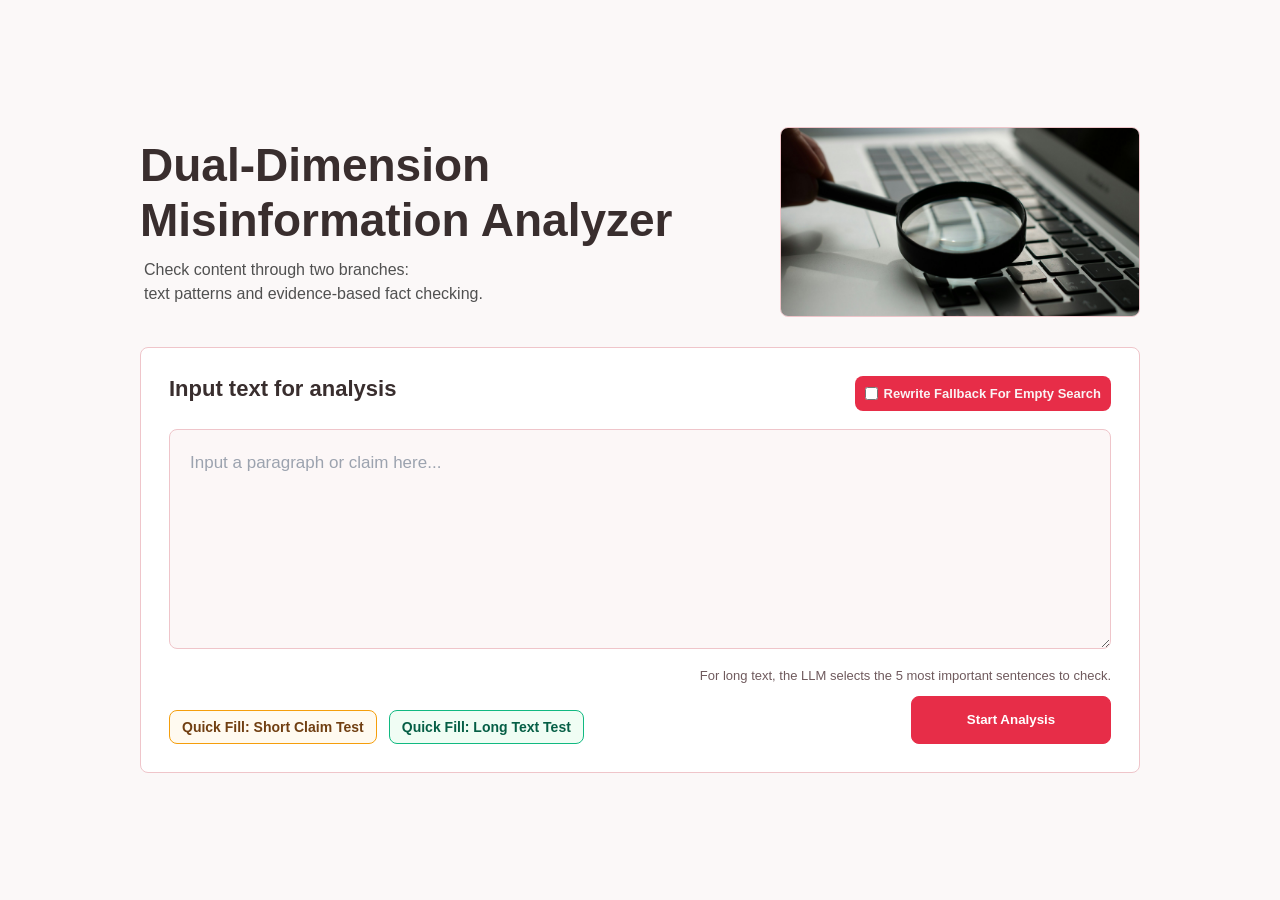
<file: frontend/index.html>
<!DOCTYPE html>
<html lang="en">
<head>
    <meta charset="UTF-8">
    <meta name="viewport" content="width=device-width, initial-scale=1.0">
    <title>Dual-Dimension Misinformation Analyzer</title>
    <link rel="stylesheet" href="style.css?v=20260430_7">
</head>
<body>
    <main>
        <section class="input_page">
        
            <section class="intro_section">
                <div class="intro_text">
                    <h1>Dual-Dimension Misinformation Analyzer</h1>
                    <p>Check content through two branches:<br> text patterns and evidence-based fact checking.</p>
                </div>

                <img src="assets/agence-olloweb-d9ILr-dbEdg-unsplash.jpg" alt="">
            </section>

            <section class="input_card">

                <div class="top_row">
                    <h2>Input text for analysis</h2>

                    <label class="rewrite_switch">
                        <input id="rewrite_checkbox" type="checkbox" />
                        Rewrite Fallback For Empty Search
                    </label>
                </div>

                <textarea id="text_input" placeholder="Input a paragraph or claim here..." aria-label="Input text for analysis"></textarea>

                <div class="action_row">
                    <div class="test_buttons">
                        <button id="short_test_button" class="test_button" type="button">Quick Fill: Short Claim Test</button>
                        <button id="long_test_button" class="test_button" type="button">Quick Fill: Long Text Test</button>
                    </div>

                    <div class="start_area">
                        <p class="long_text_note">
                            For long text, the LLM selects the 5 most important sentences to check.
                        </p>

                        <button id="start_button" class="primary_button" type="button">
                            Start Analysis
                        </button>
                    </div>
                </div>

            </section>
        </section>

        <section class="loading_page" hidden>
            <h1>Building Dual-Dimension Verdict...</h1>

            <div id="loading_module_atomizer" class="loading_module">
                <div>
                    <h2>Atomizer</h2>
                    <p>Extract Factual Claims...</p>
                </div>
            </div>

            <div class="line vertical center_line"></div>
            <div class="line horizontal"></div>

            <div class="loading_text_pattern">
                <div class="line vertical"></div>

                <div id="loading_module_bert" class="loading_module">
                    <div>
                        <h2>BERT Classification</h2>
                        <p>Predict Text-Pattern Risk...</p>
                    </div>
                    <div id="loading_circle_bert" class="claim_circle">0</div>
                </div>

                <div class="line vertical middle_line"></div>

                <div id="loading_module_token_occlusion" class="loading_module">
                    <div>
                        <h2>Token Occlusion</h2>
                        <p>Measure Words Impact...</p>
                    </div>
                    <div id="loading_circle_token_occlusion" class="claim_circle">0</div>
                </div>

                <div class="line vertical"></div>
            </div>

            <div class="loading_fact_checking">
                <div class="line vertical"></div>

                <div id="loading_module_tavily_nli" class="loading_module">
                    <div>
                        <h2>Tavily + NLI</h2>
                        <p>Search & Filter Sources...</p>
                    </div>
                    <div id="loading_circle_tavily_nli" class="claim_circle">0</div>
                </div>

                <div class="line vertical middle_line"></div>

                <div id="loading_module_llm" class="loading_module">
                    <div>
                        <h2>LLM Evidence Judgement</h2>
                        <p>Evaluate Evidence Stance...</p>
                    </div>
                    <div id="loading_circle_llm" class="claim_circle">0</div>
                </div>

                <div class="line vertical"></div>
            </div>

            <div class="line horizontal"></div>
            <div class="line vertical center_line"></div>

            <div id="loading_module_aggregation" class="loading_module">
                <div>
                    <h2>Dual-Dimension Verdict</h2>
                    <p>Aggregating overall Summary...</p>
                </div>
            </div>
        </section>

        <section class="result_page" hidden>
            <section class="result_top_line">
                <div>
                    <p class="result_eyebrow">Analysis result</p>
                    <h1>Text-Pattern and Fact-Checking Review</h1>
                </div>

                <button id="return_home_button" type="button">Return to Home</button>
            </section>

            <section id="result_summary_block" class="result_summary_block"></section>
            <section id="result_claim_list" class="result_claim_list"></section>
        </section>
    </main>

    <script src="script.js?v=20260430_13"></script>
</body>
</html>
</file>
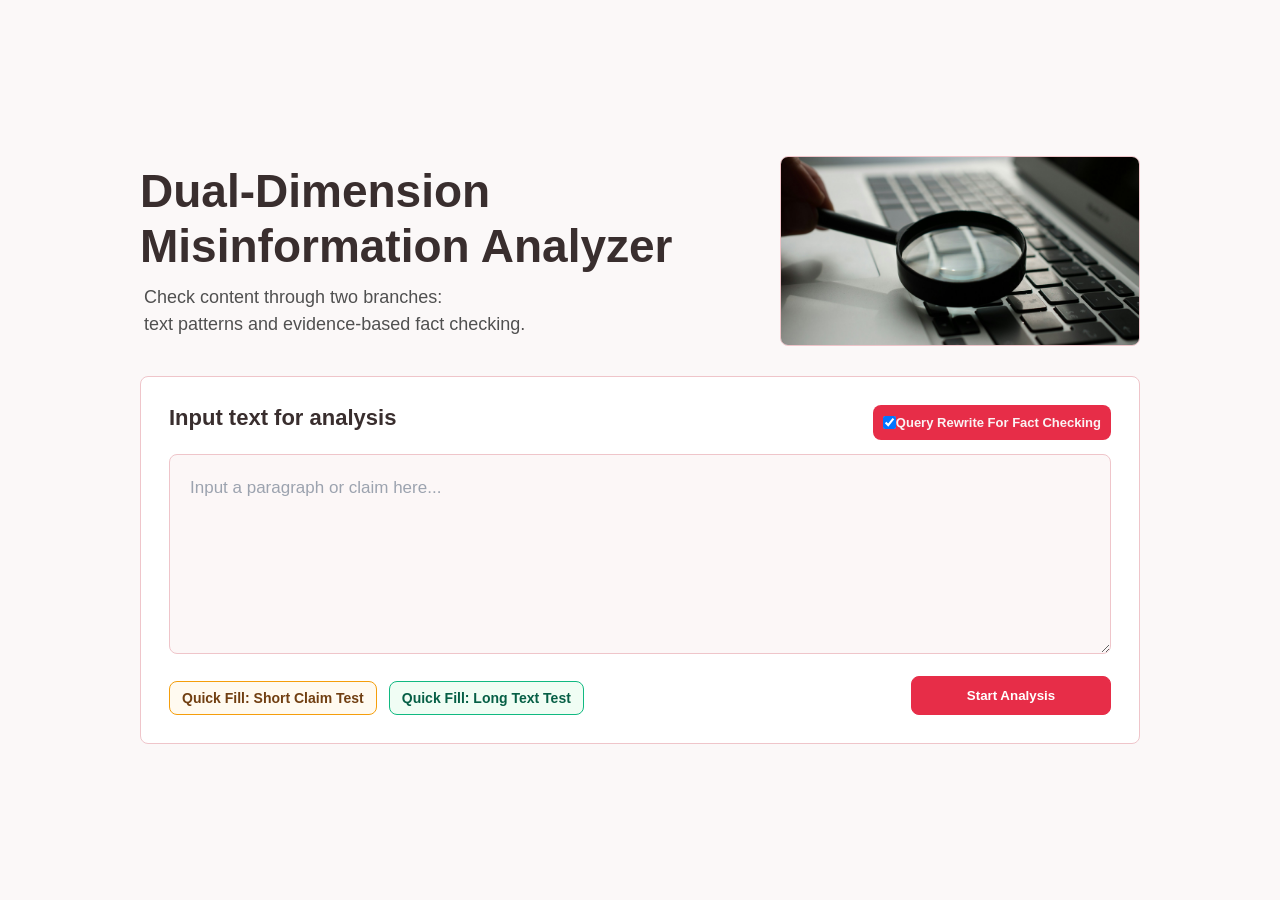
<file: frontend/demo/index.html>
<!DOCTYPE html>
<html lang="en">
<head>
    <meta charset="UTF-8">
    <meta name="viewport" content="width=device-width, initial-scale=1.0">
    <title>Dual-Dimension Misinformation Analyzer</title>
    <link rel="stylesheet" href="style.css">
</head>
<body>
    <main>
        <section class="input_page">
        
            <section class="intro_section">
                <div class="intro_text">
                    <h1>Dual-Dimension Misinformation Analyzer</h1>
                    <p>Check content through two branches:<br> text patterns and evidence-based fact checking.</p>
                </div>

                <img src="assets/agence-olloweb-d9ILr-dbEdg-unsplash.jpg" alt="">
            </section>

            <section class="input_card">

                <div class="top_row">
                    <h2>Input text for analysis</h2>

                    <label class="rewrite_switch">
                        <input id="rewrite_checkbox" type="checkbox" checked />
                        Query Rewrite For Fact Checking
                    </label>
                </div>

                <textarea id="text_input" placeholder="Input a paragraph or claim here..." aria-label="Input text for analysis"></textarea>

                <div class="action_row">
                    <div class="test_buttons">
                        <button id="short_test_button" class="test_button" type="button">Quick Fill: Short Claim Test</button>
                        <button id="long_test_button" class="test_button" type="button">Quick Fill: Long Text Test</button>
                    </div>

                    <button id="start_button" class="primary_button" type="button">
                        Start Analysis
                    </button>
                </div>

            </section>
        </section>

        <section class="loading_page" hidden>
            <h1>Building Dual-Dimension Verdict...</h1>

            <div id="loading_module_atomizer" class="loading_module">
                <div>
                    <h2>Atomizer</h2>
                    <p>Extract Factual Claims...</p>
                </div>
            </div>

            <div class="line vertical center_line"></div>
            <div class="line horizontal"></div>

            <div class="loading_text_pattern">
                <div class="line vertical"></div>

                <div id="loading_module_bert" class="loading_module">
                    <div>
                        <h2>BERT Classification</h2>
                        <p>Predict Text-Pattern Risk...</p>
                    </div>
                    <div id="loading_circle_bert" class="claim_circle">0</div>
                </div>

                <div class="line vertical middle_line"></div>

                <div id="loading_module_token_occlusion" class="loading_module">
                    <div>
                        <h2>Token Occlusion</h2>
                        <p>Measure Words Impact...</p>
                    </div>
                    <div id="loading_circle_token_occlusion" class="claim_circle">0</div>
                </div>

                <div class="line vertical"></div>
            </div>

            <div class="loading_fact_checking">
                <div class="line vertical"></div>

                <div id="loading_module_tavily_nli" class="loading_module">
                    <div>
                        <h2>Tavily + NLI</h2>
                        <p>Search & Filter Sources...</p>
                    </div>
                    <div id="loading_circle_tavily_nli" class="claim_circle">0</div>
                </div>

                <div class="line vertical middle_line"></div>

                <div id="loading_module_llm" class="loading_module">
                    <div>
                        <h2>LLM Evidence Judgement</h2>
                        <p>Evaluate Evidence Stance...</p>
                    </div>
                    <div id="loading_circle_llm" class="claim_circle">0</div>
                </div>

                <div class="line vertical"></div>
            </div>

            <div class="line horizontal"></div>
            <div class="line vertical center_line"></div>

            <div id="loading_module_aggregation" class="loading_module">
                <div>
                    <h2>Dual-Dimension Verdict</h2>
                    <p>Aggregating overall Summary...</p>
                </div>
            </div>
        </section>

        <section class="result_page" hidden>
            <section class="result_top_line">
                <div>
                    <p class="result_eyebrow">Analysis result</p>
                    <h1>Text-Pattern and Fact-Checking Review</h1>
                </div>

                <button id="return_home_button" type="button">Return to Home</button>
            </section>

            <section id="result_summary_block" class="result_summary_block"></section>
            <section id="result_claim_list" class="result_claim_list"></section>
        </section>
    </main>

    <script src="script.js"></script>
</body>
</html>
</file>
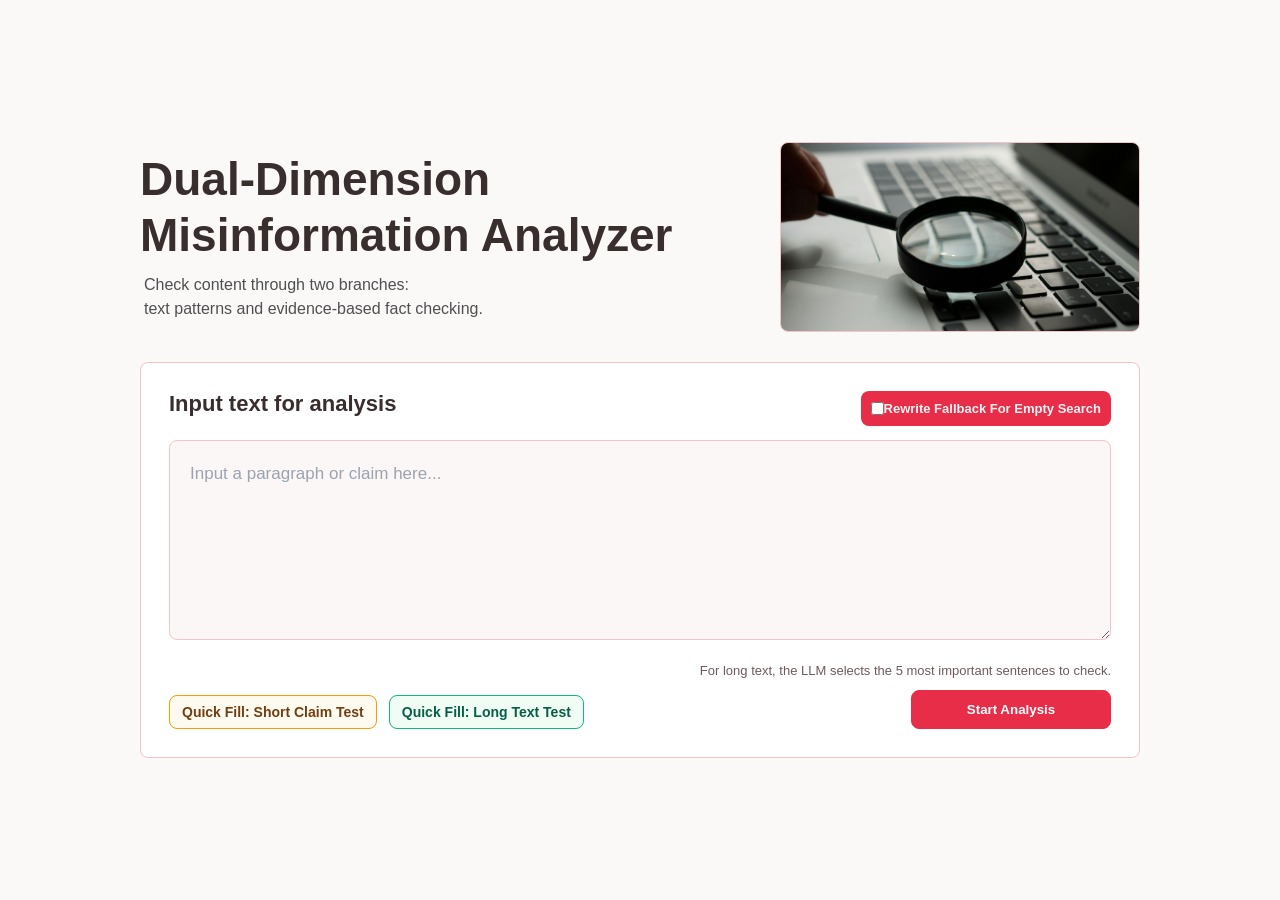
<file: frontend/v2/index.html>
<!DOCTYPE html>
<html lang="en">
<head>
    <meta charset="UTF-8">
    <meta name="viewport" content="width=device-width, initial-scale=1.0">
    <title>Dual-Dimension Misinformation Analyzer</title>
    <link rel="stylesheet" href="style.css?v=20260430_3">
</head>
<body>
    <main>
        <section class="input_page">
        
            <section class="intro_section">
                <div class="intro_text">
                    <h1>Dual-Dimension Misinformation Analyzer</h1>
                    <p>Check content through two branches:<br> text patterns and evidence-based fact checking.</p>
                </div>

                <img src="assets/agence-olloweb-d9ILr-dbEdg-unsplash.jpg" alt="">
            </section>

            <section class="input_card">

                <div class="top_row">
                    <h2>Input text for analysis</h2>

                    <label class="rewrite_switch">
                        <input id="rewrite_checkbox" type="checkbox" />
                        Rewrite Fallback For Empty Search
                    </label>
                </div>

                <textarea id="text_input" placeholder="Input a paragraph or claim here..." aria-label="Input text for analysis"></textarea>

                <div class="action_row">
                    <div class="test_buttons">
                        <button id="short_test_button" class="test_button" type="button">Quick Fill: Short Claim Test</button>
                        <button id="long_test_button" class="test_button" type="button">Quick Fill: Long Text Test</button>
                    </div>

                    <div class="start_area">
                        <p class="long_text_note">
                            For long text, the LLM selects the 5 most important sentences to check.
                        </p>

                        <button id="start_button" class="primary_button" type="button">
                            Start Analysis
                        </button>
                    </div>
                </div>

            </section>
        </section>

        <section class="loading_page" hidden>
            <h1>Building Dual-Dimension Verdict...</h1>

            <div id="loading_module_atomizer" class="loading_module">
                <div>
                    <h2>Atomizer</h2>
                    <p>Extract Factual Claims...</p>
                </div>
            </div>

            <div class="line vertical center_line"></div>
            <div class="line horizontal"></div>

            <div class="loading_text_pattern">
                <div class="line vertical"></div>

                <div id="loading_module_bert" class="loading_module">
                    <div>
                        <h2>BERT Classification</h2>
                        <p>Predict Text-Pattern Risk...</p>
                    </div>
                    <div id="loading_circle_bert" class="claim_circle">0</div>
                </div>

                <div class="line vertical middle_line"></div>

                <div id="loading_module_token_occlusion" class="loading_module">
                    <div>
                        <h2>Token Occlusion</h2>
                        <p>Measure Words Impact...</p>
                    </div>
                    <div id="loading_circle_token_occlusion" class="claim_circle">0</div>
                </div>

                <div class="line vertical"></div>
            </div>

            <div class="loading_fact_checking">
                <div class="line vertical"></div>

                <div id="loading_module_tavily_nli" class="loading_module">
                    <div>
                        <h2>Tavily + NLI</h2>
                        <p>Search & Filter Sources...</p>
                    </div>
                    <div id="loading_circle_tavily_nli" class="claim_circle">0</div>
                </div>

                <div class="line vertical middle_line"></div>

                <div id="loading_module_llm" class="loading_module">
                    <div>
                        <h2>LLM Evidence Judgement</h2>
                        <p>Evaluate Evidence Stance...</p>
                    </div>
                    <div id="loading_circle_llm" class="claim_circle">0</div>
                </div>

                <div class="line vertical"></div>
            </div>

            <div class="line horizontal"></div>
            <div class="line vertical center_line"></div>

            <div id="loading_module_aggregation" class="loading_module">
                <div>
                    <h2>Dual-Dimension Verdict</h2>
                    <p>Aggregating overall Summary...</p>
                </div>
            </div>
        </section>

        <section class="result_page" hidden>
            <section class="result_top_line">
                <div>
                    <p class="result_eyebrow">Analysis result</p>
                    <h1>Text-Pattern and Fact-Checking Review</h1>
                </div>

                <button id="return_home_button" type="button">Return to Home</button>
            </section>

            <section id="result_summary_block" class="result_summary_block"></section>
            <section id="result_claim_list" class="result_claim_list"></section>
        </section>
    </main>

    <script src="script.js?v=20260430_8"></script>
</body>
</html>
</file>
<file: frontend/style.css>
* {
  box-sizing: border-box;
}

[hidden] {
  display: none !important;
}

body {
  margin: 0;
  background: #fbf8f8;
  color: #392e2e;
  font-family: Arial, Helvetica, sans-serif;
}

@property --progress {
  syntax: "<angle>";
  inherits: false;
  initial-value: 0deg;
}

main {
  min-height: 100vh;
  display: grid;
  padding: 24px 0;
}

.input_page,
.loading_page,
.result_page {
  grid-area: 1 / 1;
  justify-self: center;
}

.input_page,
.loading_page {
  align-self: center;
}

.result_page {
  align-self: start;
}

/* input page */

.input_page {
  width: min(1000px, calc(100% - 40px));
  padding: 40px 0;
}

.input_page .intro_section {
  display: grid;
  grid-template-columns: minmax(0, 1fr) 360px;
  align-items: center;
  gap: 30px;
  margin-bottom: 30px;
}

.input_page .intro_section .intro_text {
  max-width: 590px;
}

.input_page .intro_section .intro_text h1 {
  margin: 0;
  font-size: 46px;
  line-height: 1.2;
}

.input_page .intro_section .intro_text p {
  margin: 10px 0 0 4px;
  color: #505050;
  font-size: 16px;
  line-height: 1.5;
}

.input_page .intro_section img {
  width: 360px;
  height: 190px;
  object-fit: cover;
  border: 1px solid #efc5ca;
  border-radius: 8px;
}

.input_page .input_card {
  display: grid;
  gap: 18px;
  padding: 28px;
  border: 1px solid #efc5ca;
  border-radius: 8px;
  background: #ffffff;
}

.input_page .input_card .top_row {
  display: flex;
  align-items: flex-start;
  justify-content: space-between;
  gap: 18px;
  margin-bottom: 0;
}

.input_page .input_card .top_row h2 {
  margin: 0;
  font-size: 22px;
  line-height: 1.2;
}

.input_page .input_card .top_row .rewrite_switch {
  display: flex;
  align-items: center;
  gap: 6px;
  margin: 0;
  padding: 10px 10px;
  border-radius: 8px;
  background: #e72d48;
  color: #faf3f4;
  font-size: 13px;
  font-weight: 700;
}

.input_page .input_card .top_row .rewrite_switch input {
  margin: 0;
  flex-shrink: 0;
}

.input_page .input_card textarea,
.input_page .input_card .action_row .test_button,
.input_page .input_card .action_row .primary_button,
.result_page #return_home_button {
  font-family: inherit;
}

.input_page .input_card textarea {
  width: 100%;
  min-height: 220px;
  padding: 20px;
  border: 1px solid #efc5ca;
  border-radius: 8px;
  background: #fcf7f7;
  color: #392e2e;
  font-size: 17px;
  line-height: 1.5;
  resize: vertical;
}

.input_page .input_card textarea::placeholder {
  color: #9ca3af;
  font: inherit;
}

.input_page .input_card .long_text_note {
  margin: 0;
  max-width: 520px;
  color: #6f5a5d;
  font-size: 13px;
  line-height: 1.45;
  text-align: right;
}

.input_page .input_card .action_row {
  display: grid;
  grid-template-columns: minmax(0, 1fr) auto;
  align-items: flex-end;
  gap: 18px;
  margin-top: 0;
}

.input_page .input_card .action_row .start_area {
  display: grid;
  gap: 10px;
  justify-items: end;
}

.input_page .input_card .action_row .test_buttons {
  display: flex;
  flex-wrap: wrap;
  gap: 12px;
}

.input_page .input_card .action_row .test_button {
  padding: 8px 12px;
  border: 1px solid #d1d1d1;
  border-radius: 8px;
  background: #ffffff;
  color: #392e2e;
  font-size: 14px;
  font-weight: 800;
  cursor: pointer;
}

.input_page .input_card .action_row .test_button:hover {
  border-color: #cd0220;
}

.input_page .input_card .action_row #short_test_button {
  border-color: #f59e0b;
  background: #fffaf0;
  color: #713f12;
}

.input_page .input_card .action_row #long_test_button {
  border-color: #10b981;
  background: #f0fdf4;
  color: #065f46;
}

.input_page .input_card .action_row .primary_button {
  min-width: 200px;
  min-height: 48px;
  padding: 11px 16px;
  border: 1px solid #e72d48;
  border-radius: 8px;
  background: #e72d48;
  color: #ffffff;
  font-weight: 800;
  cursor: pointer;
}

.input_page .input_card .action_row .primary_button:hover {
  border-color: #b91f35;
  background: #b91f35;
}

/* loading page */

.loading_page {
  display: grid;
  width: min(760px, calc(100% - 40px));
  padding: 40px 40px;
  border: 1px solid #e72d48;
  border-radius: 8px;
  background: #ffffff;
  grid-template-columns: 1fr 1fr;
  column-gap: 0;
  row-gap: 0;
  align-content: start;
}

.loading_page h1 {
  grid-column: 1 / 3;
  margin: 0 0 28px;
  font-size: 26px;
  line-height: 1.2;
}

.loading_page #loading_module_atomizer,
.loading_page #loading_module_aggregation {
  grid-column: 1 / 3;
  width: 360px;
  justify-self: center;
}

.loading_page .loading_text_pattern {
  grid-column: 1;
}

.loading_page .loading_fact_checking {
  grid-column: 2;
}

.loading_page #loading_module_atomizer,
.loading_page #loading_module_aggregation,
.loading_page .loading_text_pattern .loading_module,
.loading_page .loading_fact_checking .loading_module {
  padding: 16px 18px 16px 20px;
  border: 1px solid #efc5ca;
  border-left: 6px solid #e72d48;
  border-radius: 8px;
  background: #ffffff;
  box-shadow: 0 10px 24px #f1dddf;
}

.loading_page .loading_text_pattern,
.loading_page .loading_fact_checking {
  display: grid;
  justify-items: center;
}

.loading_page .loading_text_pattern .loading_module,
.loading_page .loading_fact_checking .loading_module {
  width: 90%;
  display: flex;
  align-items: center;
  justify-content: space-between;
  gap: 14px;
}

.loading_page .loading_module h2 {
  margin: 0;
  font-size: 16px;
}

.loading_page .loading_module p {
  margin: 7px 0 0;
  color: #7a5960;
  font-size: 13px;
  line-height: 1.45;
}

.loading_page .line {
  justify-self: center;
  background: #e72d48;
}

.loading_page .vertical {
  width: 3px;
  height: 40px;
}

.loading_page .center_line {
  grid-column: 1 / 3;
}

.loading_page .horizontal {
  grid-column: 1 / 3;
  width: 48%;
  height: 3px;
}

.loading_page .middle_line {
  height: 52px;
}

.loading_page .claim_circle {
  --progress: 0deg;
  width: 58px;
  height: 58px;
  display: grid;
  place-items: center;
  flex-shrink: 0;
  border-radius: 50%;
  background:
    radial-gradient(circle, #ffffff 61%, transparent 62%),
    conic-gradient(#e72d48 var(--progress), #f1dddf 0);
  color: #e72d48;
  font-size: 16px;
  font-weight: 800;
  transition: --progress 360ms ease;
}

.loading_page .loading_module.module_active {
  background: #fff4f6;
}

.loading_page .loading_module.module_done {
  border-color: #e5c7cd;
  border-left-color: #c97a86;
  background: #f8ecef;
  box-shadow: none;
}

.loading_page .loading_module.module_done h2 {
  color: #7b4c55;
}

.loading_page .loading_module.module_done p {
  color: #99737a;
}

.loading_page .loading_module.module_done .claim_circle {
  background:
    radial-gradient(circle, #f8ecef 61%, transparent 62%),
    conic-gradient(#c97a86 360deg, #ead6da 0);
  color: #8a5d66;
}

/* result page */

.result_page {
  width: min(1160px, calc(100% - 32px));
  margin: 0 auto;
  padding: 36px 0 52px;
}

.result_page .result_top_line {
  display: flex;
  align-items: flex-start;
  justify-content: space-between;
  gap: 18px;
  margin-bottom: 16px;
}

.result_page .result_eyebrow {
  margin: 0 0 12px 0;
  color: #e72d48;
  font-size: 13px;
  font-weight: 800;
  text-transform: uppercase;
}

.result_page h1 {
  margin: 0;
  font-size: 34px;
  line-height: 1.2;
}

.result_page #return_home_button {
  padding: 11px 16px;
  border: 1px solid #d1d1d1;
  border-radius: 8px;
  background: #ffffff;
  color: #392e2e;
  font-weight: 800;
  cursor: pointer;
}

.result_page #return_home_button:hover {
  border-color: #e72d48;
}

.result_page .result_summary_block {
  display: grid;
  grid-template-columns: minmax(260px, 0.95fr) minmax(0, 1.55fr);
  overflow: hidden;
  margin-bottom: 18px;
  border: 1px solid #efc5ca;
  border-radius: 8px;
  background: #ffffff;
}

.result_page .overall_summary_main {
  padding: 20px;
  background: #e72d48;
  color: #ffffff;
}

.result_page .overall_summary_main .result_eyebrow {
  color: #f1dddf;
}

.result_page .overall_summary_main h2 {
  margin: 0 0 10px 0;
  font-size: 30px;
}

.result_page .overall_summary_main p {
  margin: 0;
  color: #ffe9ec;
  line-height: 1.5;
}

.result_page .summary_detail {
  margin-top: 14px;
  font-size: 13px;
  font-weight: 800;
}

.result_page .overall_summary_main .summary_detail {
  line-height: 1.45;
}

.result_page .overall_summary_metrics {
  display: grid;
  grid-template-columns: repeat(2, minmax(0, 1fr));
  gap: 1px;
  background: #f1dddf;
}

.result_page .score_card {
  display: flex;
  align-items: center;
  gap: 16px;
  min-width: 0;
  padding: 18px;
  background: #ffffff;
}

.result_page .score_ring {
  width: 116px;
  height: 116px;
  flex: 0 0 auto;
  display: grid;
  place-items: center;
  border-radius: 50%;
  background: conic-gradient(#e72d48 calc(var(--score) * 1%), #f1dddf 0);
}

.result_page .score_ring_inner {
  width: 82px;
  height: 82px;
  display: grid;
  place-items: center;
  border-radius: 50%;
  background: #ffffff;
  text-align: center;
}

.result_page .score_ring_inner strong {
  display: block;
  margin: 0;
  color: #e72d48;
  font-size: 22px;
  line-height: 1;
}

.result_page .score_card_text h3 {
  margin: 0 0 7px 0;
  font-size: 18px;
  line-height: 1.2;
}

.result_page .score_card_text .score_card_label {
  margin: 0;
  color: #555555;
  font-size: 15px;
  font-weight: 800;
  line-height: 1.25;
}

.result_page .score_card_text .score_label_good {
  color: #166534;
}

.result_page .score_card_text .score_label_neutral {
  color: #8a6a00;
}

.result_page .score_card_text .score_label_bad {
  color: #b91f35;
}

.result_page .result_claim_list {
  display: grid;
  gap: 18px;
}

.result_page .original_input_block {
  padding: 16px 18px;
  border: 1px solid #efc5ca;
  border-radius: 8px;
  background: #ffffff;
}

.result_page .original_input_header {
  display: flex;
  align-items: center;
  justify-content: space-between;
  gap: 14px;
  margin-bottom: 10px;
}

.result_page .original_input_header .result_eyebrow {
  margin: 0;
}

.result_page .original_input_header button {
  padding: 6px 10px;
  border: 1px solid #efc5ca;
  border-radius: 8px;
  background: #fff2f4;
  color: #392e2e;
  font-size: 13px;
  font-weight: 800;
  cursor: pointer;
}

.result_page .original_input_header button:hover {
  border-color: #e72d48;
}

.result_page .original_input_block p[data-original-text] {
  margin: 0;
  color: #392e2e;
  font-size: 18px;
  font-weight: 800;
  line-height: 1.45;
  overflow-wrap: anywhere;
}

.result_page .claim_block {
  overflow: hidden;
  border: 1px solid #efc5ca;
  border-radius: 8px;
  background: #ffffff;
}

.result_page .claim_header {
  padding: 16px 18px;
  border-bottom: 1px solid #efc5ca;
}

.result_page .claim_header h2 {
  margin: 0 0 12px 0;
  font-size: 24px;
  line-height: 1.25;
  overflow-wrap: anywhere;
}

.result_page .claim_header .claim_summary {
  display: flex;
  flex-wrap: wrap;
  gap: 8px;
}

.result_page .fact_checking_block .fact_checking_summary_tags,
.result_page .fact_checking_block .evidence_tags {
  display: flex;
  flex-wrap: wrap;
  gap: 8px;
}

.result_page .fact_checking_block .fact_checking_summary_tags {
  flex-wrap: wrap;
}

.result_page .claim_header .claim_summary span,
.result_page .fact_checking_block .fact_checking_summary_tags span,
.result_page .fact_checking_block .evidence_tags span {
  padding: 6px 9px;
  border-radius: 8px;
  background: #fff2f4;
  font-size: 13px;
  font-weight: 800;
}

.result_page .fact_checking_block .fact_checking_summary_tags span {
  white-space: nowrap;
}

.result_page .claim_body {
  display: grid;
  grid-template-columns: minmax(260px, 0.8fr) minmax(0, 1.7fr);
}

.result_page .text_risk_panel,
.result_page .fact_checking_block {
  padding: 18px;
}

.result_page .text_risk_panel {
  display: flex;
  flex-direction: column;
  gap: 24px;
  border-right: 1px solid #efc5ca;
  background: #fffafa;
}

.result_page .text_risk_panel h3 {
  margin: 0;
  font-size: 23px;
}

.result_page .fact_checking_block h3 {
  margin: 0 0 14px 0;
  font-size: 23px;
}

.result_page .text_risk_panel h4 {
  margin: 0 0 6px 0;
  font-size: 17px;
}

.result_page .text_risk_panel .text_section {
  padding-top: 24px;
  margin-top: 0;
  border-top: 1px solid #efc5ca;
}

.result_page .text_risk_panel .text_section:first-of-type {
  padding-top: 0;
  margin-top: 0;
  border-top: 0;
}

.result_page .bar_row {
  display: grid;
  grid-template-columns: 90px 1fr 56px;
  align-items: center;
  gap: 8px;
  margin: 12px 0;
  font-size: 14px;
}

.result_page .bar_track {
  height: 8px;
  overflow: hidden;
  border-radius: 999px;
  background: #f1dddf;
}

.result_page .bar_fill {
  display: block;
  height: 100%;
  border-radius: 999px;
  background: #e72d48;
}

.result_page .token_row {
  display: grid;
  grid-template-columns: minmax(0, 1fr) auto;
  align-items: start;
  gap: 12px;
  margin: 12px 0;
  padding-bottom: 0;
  border-bottom: 0;
}

.result_page .token_row span:last-child {
  white-space: nowrap;
}

.result_page .small_note {
  color: #555555;
  line-height: 1.5;
}

.result_page .small_note.with_tooltip {
  display: flex;
  align-items: center;
  gap: 6px;
  flex-wrap: wrap;
  margin: 0 0 10px 0;
  font-size: 13px;
}

.result_page .small_note.with_tooltip span:first-child {
  max-width: 100%;
}

.result_page .icon_tooltip {
  display: inline-grid;
  place-items: center;
  width: 18px;
  height: 18px;
  border-radius: 50%;
  background: #e72d48;
  color: #ffffff;
  font-size: 12px;
  font-weight: 800;
  flex: 0 0 auto;
  cursor: help;
}

.result_page .limitation_note {
  margin-top: 0;
  padding-top: 12px;
  border-top: 1px solid #efc5ca;
}

.result_page .fact_checking_block .fact_checking_summary_each_claim {
  display: grid;
  gap: 12px;
  margin-bottom: 14px;
  padding-bottom: 14px;
  border-bottom: 1px solid #efc5ca;
}

.result_page .fact_checking_block .fact_checking_summary_each_claim p {
  margin: 0;
}

.result_page .fact_checking_block .fact_checking_claim_block {
  margin-top: 16px;
  padding-top: 14px;
  border-top: 1px solid #efc5ca;
}

.result_page .fact_checking_block .fact_checking_claim_block:first-of-type {
  margin-top: 0;
  padding-top: 0;
  border-top: 0;
}

.result_page .fact_checking_block .fact_checking_claim_block h4 {
  margin: 0 0 8px 0;
  color: #e72d48;
}

.result_page .fact_checking_block .evidence_block {
  padding: 14px 0;
  border-bottom: 1px solid #efc5ca;
}

.result_page .fact_checking_block .evidence_block:last-child {
  border-bottom: 0;
}

.result_page .fact_checking_block .evidence_block p {
  margin: 8px 0 0 0;
}

.result_page .fact_checking_block .evidence_block p.analysis_line {
  margin-top: 18px;
}

.result_page .fact_checking_block .evidence_block a {
  color: #e72d48;
  overflow-wrap: anywhere;
}

.result_page .fact_checking_block .evidence_tag.evidence_quality {
  background: #fff2f4;
  color: #392e2e;
}

.result_page .fact_checking_block .evidence_tag.evidence_stance.stance_refutes {
  background: #fde8eb;
  color: #b91f35;
}

.result_page .fact_checking_block .evidence_tag.evidence_stance.stance_supports {
  background: #e9f8ef;
  color: #166534;
}

.result_page .fact_checking_block .evidence_tag.evidence_stance.stance_neutral {
  background: #fff7db;
  color: #8a6a00;
}

.result_page .matrix_note {
  padding: 14px 18px;
  border-top: 1px solid #efc5ca;
  background: #fff2f4;
  line-height: 1.5;
}
</file>
<file: frontend/demo/style.css>
* {
  box-sizing: border-box;
}

[hidden] {
  display: none !important;
}

body {
  margin: 0;
  background: #fbf8f8;
  color: #392e2e;
  font-family: Arial, Helvetica, sans-serif;
}

main {
  min-height: 100vh;
  display: grid;
  padding: 24px 0;
}

.input_page,
.loading_page,
.result_page {
  grid-area: 1 / 1;
  justify-self: center;
}

.input_page,
.loading_page {
  align-self: center;
}

.result_page {
  align-self: start;
}

/* input page */

.input_page {
  width: min(1000px, calc(100% - 40px));
  padding: 40px 0;
}

.input_page .intro_section {
  display: flex;
  align-items: center;
  justify-content: space-between;
  gap: 30px;
  margin-bottom: 30px;
}

.input_page .intro_section .intro_text {
  width: 590px;
}

.input_page .intro_section .intro_text h1 {
  margin: 0;
  font-size: 46px;
  line-height: 1.2;
}

.input_page .intro_section .intro_text p {
  margin: 10px 0 0 4px;
  color: #505050;
  font-size: 18px;
  line-height: 1.5;
}

.input_page .intro_section img {
  width: 360px;
  height: 190px;
  object-fit: cover;
  border: 1px solid #efc5ca;
  border-radius: 8px;
}

.input_page .input_card {
  padding: 28px;
  border: 1px solid #efc5ca;
  border-radius: 8px;
  background: #ffffff;
}

.input_page .input_card .top_row {
  display: flex;
  align-items: flex-start;
  justify-content: space-between;
  gap: 18px;
  margin-bottom: 14px;
}

.input_page .input_card .top_row h2 {
  margin: 0;
  font-size: 22px;
  line-height: 1.2;
}

.input_page .input_card .top_row .rewrite_switch {
  display: flex;
  align-items: center;
  margin: 0;
  padding: 10px 10px;
  border-radius: 8px;
  background: #e72d48;
  color: #faf3f4;
  font-size: 13px;
  font-weight: 700;
}

.input_page .input_card .top_row .rewrite_switch input {
  margin: 0;
  flex-shrink: 0;
}

.input_page .input_card textarea,
.input_page .input_card .action_row .test_button,
.input_page .input_card .action_row .primary_button,
.result_page #return_home_button {
  font-family: inherit;
}

.input_page .input_card textarea {
  width: 100%;
  min-height: 200px;
  padding: 20px;
  border: 1px solid #efc5ca;
  border-radius: 8px;
  background: #fcf7f7;
  color: #392e2e;
  font-size: 17px;
  line-height: 1.5;
  resize: vertical;
}

.input_page .input_card textarea::placeholder {
  color: #9ca3af;
  font: inherit;
}

.input_page .input_card .action_row {
  display: flex;
  align-items: flex-end;
  justify-content: space-between;
  gap: 18px;
  margin-top: 18px;
}

.input_page .input_card .action_row .test_buttons {
  display: flex;
  flex-wrap: wrap;
  gap: 12px;
}

.input_page .input_card .action_row .test_button {
  padding: 8px 12px;
  border: 1px solid #d1d1d1;
  border-radius: 8px;
  background: #ffffff;
  color: #392e2e;
  font-size: 14px;
  font-weight: 800;
  cursor: pointer;
}

.input_page .input_card .action_row .test_button:hover {
  border-color: #cd0220;
}

.input_page .input_card .action_row #short_test_button {
  border-color: #f59e0b;
  background: #fffaf0;
  color: #713f12;
}

.input_page .input_card .action_row #long_test_button {
  border-color: #10b981;
  background: #f0fdf4;
  color: #065f46;
}

.input_page .input_card .action_row .primary_button {
  min-width: 200px;
  padding: 11px 16px;
  border: 1px solid #e72d48;
  border-radius: 8px;
  background: #e72d48;
  color: #ffffff;
  font-weight: 800;
  cursor: pointer;
}

.input_page .input_card .action_row .primary_button:hover {
  border-color: #b91f35;
  background: #b91f35;
}

/* loading page */

.loading_page {
  display: grid;
  width: min(760px, calc(100% - 40px));
  padding: 40px 40px;
  border: 1px solid #e72d48;
  border-radius: 8px;
  background: #ffffff;
  grid-template-columns: 1fr 1fr;
  column-gap: 0;
  row-gap: 0;
  align-content: start;
}

.loading_page h1 {
  grid-column: 1 / 3;
  margin: 0 0 28px;
  font-size: 26px;
  line-height: 1.2;
}

.loading_page #loading_module_atomizer,
.loading_page #loading_module_aggregation {
  grid-column: 1 / 3;
  width: 360px;
  justify-self: center;
}

.loading_page .loading_text_pattern {
  grid-column: 1;
}

.loading_page .loading_fact_checking {
  grid-column: 2;
}

.loading_page #loading_module_atomizer,
.loading_page #loading_module_aggregation,
.loading_page .loading_text_pattern .loading_module,
.loading_page .loading_fact_checking .loading_module {
  padding: 16px 18px 16px 20px;
  border: 1px solid #efc5ca;
  border-left: 6px solid #e72d48;
  border-radius: 8px;
  background: #ffffff;
  box-shadow: 0 10px 24px #f1dddf;
}

.loading_page .loading_text_pattern,
.loading_page .loading_fact_checking {
  display: grid;
  justify-items: center;
}

.loading_page .loading_text_pattern .loading_module,
.loading_page .loading_fact_checking .loading_module {
  width: 90%;
  display: flex;
  align-items: center;
  justify-content: space-between;
  gap: 14px;
}

.loading_page .loading_module h2 {
  margin: 0;
  font-size: 16px;
}

.loading_page .loading_module p {
  margin: 7px 0 0;
  color: #7a5960;
  font-size: 13px;
  line-height: 1.45;
}

.loading_page .line {
  justify-self: center;
  background: #e72d48;
}

.loading_page .vertical {
  width: 3px;
  height: 40px;
}

.loading_page .center_line {
  grid-column: 1 / 3;
}

.loading_page .horizontal {
  grid-column: 1 / 3;
  width: 48%;
  height: 3px;
}

.loading_page .middle_line {
  height: 52px;
}

.loading_page .claim_circle {
  --progress: 0deg;
  width: 58px;
  height: 58px;
  display: grid;
  place-items: center;
  flex-shrink: 0;
  border-radius: 50%;
  background:
    radial-gradient(circle, #ffffff 61%, transparent 62%),
    conic-gradient(#e72d48 var(--progress), #f1dddf 0);
  color: #e72d48;
  font-size: 18px;
  font-weight: 800;
}

.loading_page .loading_module.module_active {
  background: #fff4f6;
}

.loading_page .loading_module.module_done {
  border-color: #e5c7cd;
  border-left-color: #c97a86;
  background: #f8ecef;
  box-shadow: none;
}

.loading_page .loading_module.module_done h2 {
  color: #7b4c55;
}

.loading_page .loading_module.module_done p {
  color: #99737a;
}

.loading_page .loading_module.module_done .claim_circle {
  background:
    radial-gradient(circle, #f8ecef 61%, transparent 62%),
    conic-gradient(#c97a86 360deg, #ead6da 0);
  color: #8a5d66;
}

.loading_page #loading_module_atomizer.module_done,
.loading_page #loading_module_aggregation.module_done {
  border-color: #e5c7cd;
  border-left-color: #c97a86;
  background: #f8ecef;
  box-shadow: none;
}

/* result page */

.result_page {
  width: min(1160px, calc(100% - 32px));
  margin: 0 auto;
  padding: 36px 0 52px;
}

.result_page .result_top_line {
  display: flex;
  align-items: flex-start;
  justify-content: space-between;
  gap: 18px;
  margin-bottom: 16px;
}

.result_page .result_eyebrow {
  margin: 0 0 12px 0;
  color: #e72d48;
  font-size: 13px;
  font-weight: 800;
  text-transform: uppercase;
}

.result_page h1 {
  margin: 0;
  font-size: 34px;
  line-height: 1.2;
}

.result_page #return_home_button {
  padding: 11px 16px;
  border: 1px solid #d1d1d1;
  border-radius: 8px;
  background: #ffffff;
  color: #392e2e;
  font-weight: 800;
  cursor: pointer;
}

.result_page #return_home_button:hover {
  border-color: #e72d48;
}

.result_page .result_summary_block {
  display: grid;
  grid-template-columns: minmax(260px, 0.95fr) minmax(0, 1.55fr);
  overflow: hidden;
  margin-bottom: 18px;
  border: 1px solid #efc5ca;
  border-radius: 8px;
  background: #ffffff;
}

.result_page .overall_summary_main {
  padding: 20px;
  background: #e72d48;
  color: #ffffff;
}

.result_page .overall_summary_main .result_eyebrow {
  color: #f1dddf;
}

.result_page .overall_summary_main h2 {
  margin: 0 0 10px 0;
  font-size: 30px;
}

.result_page .overall_summary_main p {
  margin: 0;
  color: #ffe9ec;
  line-height: 1.5;
}

.result_page .summary_detail {
  margin-top: 14px;
  font-size: 13px;
  font-weight: 800;
}

.result_page .overall_summary_metrics {
  display: grid;
  grid-template-columns: repeat(2, minmax(0, 1fr));
  gap: 1px;
  background: #f1dddf;
}

.result_page .score_card {
  display: flex;
  align-items: center;
  gap: 16px;
  padding: 18px;
  background: #ffffff;
}

.result_page .score_ring {
  width: 116px;
  height: 116px;
  flex: 0 0 auto;
  display: grid;
  place-items: center;
  border-radius: 50%;
  background: conic-gradient(#e72d48 calc(var(--score) * 1%), #f1dddf 0);
}

.result_page .score_ring_inner {
  width: 82px;
  height: 82px;
  display: flex;
  flex-direction: column;
  align-items: center;
  justify-content: center;
  border-radius: 50%;
  background: #ffffff;
  text-align: center;
}

.result_page .score_ring_inner strong {
  display: block;
  margin: 0;
  color: #e72d48;
  font-size: 22px;
  line-height: 1;
}

.result_page .score_ring_inner span {
  display: block;
  margin-top: 4px;
  color: #555555;
  font-size: 13px;
  font-weight: 800;
  line-height: 1.1;
  text-align: center;
}

.result_page .score_card_text h3 {
  margin: 0 0 7px 0;
  font-size: 18px;
}

.result_page .result_claim_list {
  display: grid;
  gap: 18px;
}

.result_page .claim_block {
  overflow: hidden;
  border: 1px solid #efc5ca;
  border-radius: 8px;
  background: #ffffff;
}

.result_page .claim_header {
  padding: 16px 18px;
  border-bottom: 1px solid #efc5ca;
}

.result_page .claim_header h2 {
  margin: 0 0 12px 0;
  font-size: 24px;
}

.result_page .claim_header .claim_summary {
  display: flex;
  flex-wrap: wrap;
  gap: 8px;
}

.result_page .fact_checking_block .fact_checking_summary_tags,
.result_page .fact_checking_block .evidence_tags {
  display: flex;
  flex-wrap: wrap;
  gap: 8px;
}

.result_page .claim_header .claim_summary span,
.result_page .fact_checking_block .fact_checking_summary_tags span,
.result_page .fact_checking_block .evidence_tags span {
  padding: 6px 9px;
  border-radius: 8px;
  background: #fff2f4;
  font-size: 13px;
  font-weight: 800;
}

.result_page .claim_body {
  display: grid;
  grid-template-columns: minmax(260px, 0.8fr) minmax(0, 1.7fr);
}

.result_page .text_risk_panel,
.result_page .fact_checking_block {
  padding: 18px;
}

.result_page .text_risk_panel {
  border-right: 1px solid #efc5ca;
  background: #fffafa;
}

.result_page .text_risk_panel h3 {
  margin: 0 0 14px 0;
  font-size: 23px;
}

.result_page .fact_checking_block h3 {
  margin: 0 0 14px 0;
  font-size: 23px;
}

.result_page .text_risk_panel h4 {
  margin: 0 0 6px 0;
  font-size: 17px;
}

.result_page .text_risk_panel .text_section {
  padding-top: 30px;
  margin-top: 30px;
  border-top: 1px solid #efc5ca;
}

.result_page .text_risk_panel .text_section:first-of-type {
  padding-top: 0;
  margin-top: 0;
  border-top: 0;
}

.result_page .bar_row {
  display: grid;
  grid-template-columns: 90px 1fr 56px;
  align-items: center;
  gap: 8px;
  margin: 12px 0;
  font-size: 14px;
}

.result_page .bar_track {
  height: 8px;
  overflow: hidden;
  border-radius: 999px;
  background: #f1dddf;
}

.result_page .bar_fill {
  display: block;
  height: 100%;
  border-radius: 999px;
  background: #e72d48;
}

.result_page .token_row {
  display: flex;
  justify-content: space-between;
  gap: 12px;
  margin: 12px 0;
  padding-bottom: 0;
  border-bottom: 0;
}

.result_page .small_note {
  color: #555555;
  line-height: 1.5;
}

.result_page .small_note.with_tooltip {
  display: flex;
  align-items: center;
  gap: 6px;
  flex-wrap: nowrap;
  margin: 0 0 10px 0;
  font-size: 13px;
}

.result_page .small_note.with_tooltip span:first-child {
  white-space: nowrap;
}

.result_page .icon_tooltip {
  display: inline-grid;
  place-items: center;
  width: 18px;
  height: 18px;
  border-radius: 50%;
  background: #e72d48;
  color: #ffffff;
  font-size: 12px;
  font-weight: 800;
  flex: 0 0 auto;
  cursor: help;
}

.result_page .limitation_note {
  margin-top: 30px;
  padding-top: 12px;
  border-top: 1px solid #efc5ca;
}

.result_page .fact_checking_block .fact_checking_summary_each_claim {
  margin-bottom: 14px;
  padding-bottom: 14px;
  border-bottom: 1px solid #efc5ca;
}

.result_page .fact_checking_block .fact_checking_claim_block {
  margin-top: 16px;
  padding-top: 14px;
  border-top: 1px solid #efc5ca;
}

.result_page .fact_checking_block .fact_checking_claim_block:first-of-type {
  border-top: 0;
}

.result_page .fact_checking_block .fact_checking_claim_block h4 {
  margin: 0 0 -10px 0;
  color: #e72d48;
}

.result_page .fact_checking_block .evidence_block {
  padding: 14px 0;
  border-bottom: 1px solid #efc5ca;
}

.result_page .fact_checking_block .evidence_block:last-child {
  border-bottom: 0;
}

.result_page .fact_checking_block .evidence_block p {
  margin: 8px 0 0 0;
}

.result_page .fact_checking_block .analysis_line {
  margin-top: 14px;
}

.result_page .fact_checking_block .evidence_block a {
  color: #e72d48;
}

.result_page .fact_checking_block .evidence_tag.evidence_quality {
  background: #fff2f4;
  color: #392e2e;
}

.result_page .fact_checking_block .evidence_tag.evidence_stance.stance_refutes {
  background: #fde8eb;
  color: #b91f35;
}

.result_page .fact_checking_block .evidence_tag.evidence_stance.stance_supports {
  background: #e9f8ef;
  color: #166534;
}

.result_page .fact_checking_block .evidence_tag.evidence_stance.stance_neutral {
  background: #fff7db;
  color: #8a6a00;
}

.result_page .matrix_note {
  padding: 14px 18px;
  border-top: 1px solid #efc5ca;
  background: #fff2f4;
  line-height: 1.5;
}

.result_page .fact_checking_block .fact_checking_claim_block + .fact_checking_claim_block {
  margin-left: -18px;
  margin-right: -18px;
  padding-left: 18px;
  padding-right: 18px;
}
</file>
<file: frontend/v2/style.css>
* {
  box-sizing: border-box;
}

[hidden] {
  display: none !important;
}

body {
  margin: 0;
  background: #fbf8f8;
  color: #392e2e;
  font-family: Arial, Helvetica, sans-serif;
}

@property --progress {
  syntax: "<angle>";
  inherits: false;
  initial-value: 0deg;
}

main {
  min-height: 100vh;
  display: grid;
  padding: 24px 0;
}

.input_page,
.loading_page,
.result_page {
  grid-area: 1 / 1;
  justify-self: center;
}

.input_page,
.loading_page {
  align-self: center;
}

.result_page {
  align-self: start;
}

/* input page */

.input_page {
  width: min(1000px, calc(100% - 40px));
  padding: 40px 0;
}

.input_page .intro_section {
  display: flex;
  align-items: center;
  justify-content: space-between;
  gap: 30px;
  margin-bottom: 30px;
}

.input_page .intro_section .intro_text {
  width: 590px;
}

.input_page .intro_section .intro_text h1 {
  margin: 0;
  font-size: 46px;
  line-height: 1.2;
}

.input_page .intro_section .intro_text p {
  margin: 10px 0 0 4px;
  color: #505050;
  font-size: 16px;
  line-height: 1.5;
}

.input_page .intro_section img {
  width: 360px;
  height: 190px;
  object-fit: cover;
  border: 1px solid #efc5ca;
  border-radius: 8px;
}

.input_page .input_card {
  padding: 28px;
  border: 1px solid #efc5ca;
  border-radius: 8px;
  background: #ffffff;
}

.input_page .input_card .top_row {
  display: flex;
  align-items: flex-start;
  justify-content: space-between;
  gap: 18px;
  margin-bottom: 14px;
}

.input_page .input_card .top_row h2 {
  margin: 0;
  font-size: 22px;
  line-height: 1.2;
}

.input_page .input_card .top_row .rewrite_switch {
  display: flex;
  align-items: center;
  margin: 0;
  padding: 10px 10px;
  border-radius: 8px;
  background: #e72d48;
  color: #faf3f4;
  font-size: 13px;
  font-weight: 700;
}

.input_page .input_card .top_row .rewrite_switch input {
  margin: 0;
  flex-shrink: 0;
}

.input_page .input_card textarea,
.input_page .input_card .action_row .test_button,
.input_page .input_card .action_row .primary_button,
.result_page #return_home_button {
  font-family: inherit;
}

.input_page .input_card textarea {
  width: 100%;
  min-height: 200px;
  padding: 20px;
  border: 1px solid #efc5ca;
  border-radius: 8px;
  background: #fcf7f7;
  color: #392e2e;
  font-size: 17px;
  line-height: 1.5;
  resize: vertical;
}

.input_page .input_card textarea::placeholder {
  color: #9ca3af;
  font: inherit;
}

.input_page .input_card .long_text_note {
  margin: 0 0 10px;
  max-width: 520px;
  color: #6f5a5d;
  font-size: 13px;
  line-height: 1.45;
  text-align: right;
}

.input_page .input_card .action_row {
  display: flex;
  align-items: flex-end;
  justify-content: space-between;
  gap: 18px;
  margin-top: 18px;
}

.input_page .input_card .action_row .start_area {
  display: grid;
  justify-items: end;
}

.input_page .input_card .action_row .test_buttons {
  display: flex;
  flex-wrap: wrap;
  gap: 12px;
}

.input_page .input_card .action_row .test_button {
  padding: 8px 12px;
  border: 1px solid #d1d1d1;
  border-radius: 8px;
  background: #ffffff;
  color: #392e2e;
  font-size: 14px;
  font-weight: 800;
  cursor: pointer;
}

.input_page .input_card .action_row .test_button:hover {
  border-color: #cd0220;
}

.input_page .input_card .action_row #short_test_button {
  border-color: #f59e0b;
  background: #fffaf0;
  color: #713f12;
}

.input_page .input_card .action_row #long_test_button {
  border-color: #10b981;
  background: #f0fdf4;
  color: #065f46;
}

.input_page .input_card .action_row .primary_button {
  min-width: 200px;
  padding: 11px 16px;
  border: 1px solid #e72d48;
  border-radius: 8px;
  background: #e72d48;
  color: #ffffff;
  font-weight: 800;
  cursor: pointer;
}

.input_page .input_card .action_row .primary_button:hover {
  border-color: #b91f35;
  background: #b91f35;
}

/* loading page */

.loading_page {
  display: grid;
  width: min(760px, calc(100% - 40px));
  padding: 40px 40px;
  border: 1px solid #e72d48;
  border-radius: 8px;
  background: #ffffff;
  grid-template-columns: 1fr 1fr;
  column-gap: 0;
  row-gap: 0;
  align-content: start;
}

.loading_page h1 {
  grid-column: 1 / 3;
  margin: 0 0 28px;
  font-size: 26px;
  line-height: 1.2;
}

.loading_page #loading_module_atomizer,
.loading_page #loading_module_aggregation {
  grid-column: 1 / 3;
  width: 360px;
  justify-self: center;
}

.loading_page .loading_text_pattern {
  grid-column: 1;
}

.loading_page .loading_fact_checking {
  grid-column: 2;
}

.loading_page #loading_module_atomizer,
.loading_page #loading_module_aggregation,
.loading_page .loading_text_pattern .loading_module,
.loading_page .loading_fact_checking .loading_module {
  padding: 16px 18px 16px 20px;
  border: 1px solid #efc5ca;
  border-left: 6px solid #e72d48;
  border-radius: 8px;
  background: #ffffff;
  box-shadow: 0 10px 24px #f1dddf;
}

.loading_page .loading_text_pattern,
.loading_page .loading_fact_checking {
  display: grid;
  justify-items: center;
}

.loading_page .loading_text_pattern .loading_module,
.loading_page .loading_fact_checking .loading_module {
  width: 90%;
  display: flex;
  align-items: center;
  justify-content: space-between;
  gap: 14px;
}

.loading_page .loading_module h2 {
  margin: 0;
  font-size: 16px;
}

.loading_page .loading_module p {
  margin: 7px 0 0;
  color: #7a5960;
  font-size: 13px;
  line-height: 1.45;
}

.loading_page .line {
  justify-self: center;
  background: #e72d48;
}

.loading_page .vertical {
  width: 3px;
  height: 40px;
}

.loading_page .center_line {
  grid-column: 1 / 3;
}

.loading_page .horizontal {
  grid-column: 1 / 3;
  width: 48%;
  height: 3px;
}

.loading_page .middle_line {
  height: 52px;
}

.loading_page .claim_circle {
  --progress: 0deg;
  width: 58px;
  height: 58px;
  display: grid;
  place-items: center;
  flex-shrink: 0;
  border-radius: 50%;
  background:
    radial-gradient(circle, #ffffff 61%, transparent 62%),
    conic-gradient(#e72d48 var(--progress), #f1dddf 0);
  color: #e72d48;
  font-size: 16px;
  font-weight: 800;
  transition: --progress 360ms ease;
}

.loading_page .loading_module.module_active {
  background: #fff4f6;
}

.loading_page .loading_module.module_done {
  border-color: #e5c7cd;
  border-left-color: #c97a86;
  background: #f8ecef;
  box-shadow: none;
}

.loading_page .loading_module.module_done h2 {
  color: #7b4c55;
}

.loading_page .loading_module.module_done p {
  color: #99737a;
}

.loading_page .loading_module.module_done .claim_circle {
  background:
    radial-gradient(circle, #f8ecef 61%, transparent 62%),
    conic-gradient(#c97a86 360deg, #ead6da 0);
  color: #8a5d66;
}

.loading_page #loading_module_atomizer.module_done,
.loading_page #loading_module_aggregation.module_done {
  border-color: #e5c7cd;
  border-left-color: #c97a86;
  background: #f8ecef;
  box-shadow: none;
}

/* result page */

.result_page {
  width: min(1160px, calc(100% - 32px));
  margin: 0 auto;
  padding: 36px 0 52px;
}

.result_page .result_top_line {
  display: flex;
  align-items: flex-start;
  justify-content: space-between;
  gap: 18px;
  margin-bottom: 16px;
}

.result_page .result_eyebrow {
  margin: 0 0 12px 0;
  color: #e72d48;
  font-size: 13px;
  font-weight: 800;
  text-transform: uppercase;
}

.result_page h1 {
  margin: 0;
  font-size: 34px;
  line-height: 1.2;
}

.result_page #return_home_button {
  padding: 11px 16px;
  border: 1px solid #d1d1d1;
  border-radius: 8px;
  background: #ffffff;
  color: #392e2e;
  font-weight: 800;
  cursor: pointer;
}

.result_page #return_home_button:hover {
  border-color: #e72d48;
}

.result_page .result_summary_block {
  display: grid;
  grid-template-columns: minmax(260px, 0.95fr) minmax(0, 1.55fr);
  overflow: hidden;
  margin-bottom: 18px;
  border: 1px solid #efc5ca;
  border-radius: 8px;
  background: #ffffff;
}

.result_page .overall_summary_main {
  padding: 20px;
  background: #e72d48;
  color: #ffffff;
}

.result_page .overall_summary_main .result_eyebrow {
  color: #f1dddf;
}

.result_page .overall_summary_main h2 {
  margin: 0 0 10px 0;
  font-size: 30px;
}

.result_page .overall_summary_main p {
  margin: 0;
  color: #ffe9ec;
  line-height: 1.5;
}

.result_page .summary_detail {
  margin-top: 14px;
  font-size: 13px;
  font-weight: 800;
}

.result_page .overall_summary_main .summary_detail {
  line-height: 1.45;
}

.result_page .overall_summary_metrics {
  display: grid;
  grid-template-columns: repeat(2, minmax(0, 1fr));
  gap: 1px;
  background: #f1dddf;
}

.result_page .score_card {
  display: flex;
  align-items: center;
  gap: 16px;
  padding: 18px;
  background: #ffffff;
}

.result_page .score_ring {
  width: 116px;
  height: 116px;
  flex: 0 0 auto;
  display: grid;
  place-items: center;
  border-radius: 50%;
  background: conic-gradient(#e72d48 calc(var(--score) * 1%), #f1dddf 0);
}

.result_page .score_ring_inner {
  width: 82px;
  height: 82px;
  display: flex;
  flex-direction: column;
  align-items: center;
  justify-content: center;
  border-radius: 50%;
  background: #ffffff;
  text-align: center;
}

.result_page .score_ring_inner strong {
  display: block;
  margin: 0;
  color: #e72d48;
  font-size: 22px;
  line-height: 1;
}

.result_page .score_ring_inner span {
  display: block;
  margin-top: 4px;
  color: #555555;
  font-size: 13px;
  font-weight: 800;
  line-height: 1.1;
  text-align: center;
}

.result_page .score_card_text h3 {
  margin: 0 0 7px 0;
  font-size: 18px;
}

.result_page .result_claim_list {
  display: grid;
  gap: 18px;
}

.result_page .original_input_block {
  padding: 16px 18px;
  border: 1px solid #efc5ca;
  border-radius: 8px;
  background: #ffffff;
}

.result_page .original_input_header {
  display: flex;
  align-items: center;
  justify-content: space-between;
  gap: 14px;
  margin-bottom: 10px;
}

.result_page .original_input_header .result_eyebrow {
  margin: 0;
}

.result_page .original_input_header button {
  padding: 6px 10px;
  border: 1px solid #efc5ca;
  border-radius: 8px;
  background: #fff2f4;
  color: #392e2e;
  font-size: 13px;
  font-weight: 800;
  cursor: pointer;
}

.result_page .original_input_header button:hover {
  border-color: #e72d48;
}

.result_page .original_input_block p[data-original-text] {
  margin: 0;
  color: #392e2e;
  font-size: 18px;
  font-weight: 800;
  line-height: 1.45;
}

.result_page .claim_block {
  overflow: hidden;
  border: 1px solid #efc5ca;
  border-radius: 8px;
  background: #ffffff;
}

.result_page .claim_header {
  padding: 16px 18px;
  border-bottom: 1px solid #efc5ca;
}

.result_page .claim_header h2 {
  margin: 0 0 12px 0;
  font-size: 24px;
}

.result_page .claim_header .claim_summary {
  display: flex;
  flex-wrap: wrap;
  gap: 8px;
}

.result_page .fact_checking_block .fact_checking_summary_tags,
.result_page .fact_checking_block .evidence_tags {
  display: flex;
  flex-wrap: wrap;
  gap: 8px;
}

.result_page .fact_checking_block .fact_checking_summary_tags {
  flex-wrap: wrap;
}

.result_page .claim_header .claim_summary span,
.result_page .fact_checking_block .fact_checking_summary_tags span,
.result_page .fact_checking_block .evidence_tags span {
  padding: 6px 9px;
  border-radius: 8px;
  background: #fff2f4;
  font-size: 13px;
  font-weight: 800;
}

.result_page .fact_checking_block .fact_checking_summary_tags span {
  white-space: nowrap;
}

.result_page .claim_body {
  display: grid;
  grid-template-columns: minmax(260px, 0.8fr) minmax(0, 1.7fr);
}

.result_page .text_risk_panel,
.result_page .fact_checking_block {
  padding: 18px;
}

.result_page .text_risk_panel {
  display: flex;
  flex-direction: column;
  gap: 24px;
  border-right: 1px solid #efc5ca;
  background: #fffafa;
}

.result_page .text_risk_panel h3 {
  margin: 0;
  font-size: 23px;
}

.result_page .fact_checking_block h3 {
  margin: 0 0 14px 0;
  font-size: 23px;
}

.result_page .text_risk_panel h4 {
  margin: 0 0 6px 0;
  font-size: 17px;
}

.result_page .text_risk_panel .text_section {
  padding-top: 24px;
  margin-top: 0;
  border-top: 1px solid #efc5ca;
}

.result_page .text_risk_panel .text_section:first-of-type {
  padding-top: 0;
  margin-top: 0;
  border-top: 0;
}

.result_page .bar_row {
  display: grid;
  grid-template-columns: 90px 1fr 56px;
  align-items: center;
  gap: 8px;
  margin: 12px 0;
  font-size: 14px;
}

.result_page .bar_track {
  height: 8px;
  overflow: hidden;
  border-radius: 999px;
  background: #f1dddf;
}

.result_page .bar_fill {
  display: block;
  height: 100%;
  border-radius: 999px;
  background: #e72d48;
}

.result_page .token_row {
  display: flex;
  justify-content: space-between;
  gap: 12px;
  margin: 12px 0;
  padding-bottom: 0;
  border-bottom: 0;
}

.result_page .small_note {
  color: #555555;
  line-height: 1.5;
}

.result_page .small_note.with_tooltip {
  display: flex;
  align-items: center;
  gap: 6px;
  flex-wrap: nowrap;
  margin: 0 0 10px 0;
  font-size: 13px;
}

.result_page .small_note.with_tooltip span:first-child {
  white-space: nowrap;
}

.result_page .icon_tooltip {
  display: inline-grid;
  place-items: center;
  width: 18px;
  height: 18px;
  border-radius: 50%;
  background: #e72d48;
  color: #ffffff;
  font-size: 12px;
  font-weight: 800;
  flex: 0 0 auto;
  cursor: help;
}

.result_page .limitation_note {
  margin-top: 30px;
  padding-top: 12px;
  border-top: 1px solid #efc5ca;
}

.result_page .fact_checking_block .fact_checking_summary_each_claim {
  margin-bottom: 14px;
  padding-bottom: 14px;
  border-bottom: 1px solid #efc5ca;
}

.result_page .fact_checking_block .fact_checking_claim_block {
  margin-top: 16px;
  padding-top: 14px;
  border-top: 1px solid #efc5ca;
}

.result_page .fact_checking_block .fact_checking_claim_block:first-of-type {
  margin-top: 0;
  padding-top: 0;
  border-top: 0;
}

.result_page .fact_checking_block .fact_checking_claim_block h4 {
  margin: 0 0 8px 0;
  color: #e72d48;
}

.result_page .fact_checking_block .evidence_block {
  padding: 14px 0;
  border-bottom: 1px solid #efc5ca;
}

.result_page .fact_checking_block .evidence_block:last-child {
  border-bottom: 0;
}

.result_page .fact_checking_block .evidence_block p {
  margin: 8px 0 0 0;
}

.result_page .fact_checking_block .evidence_block p.analysis_line {
  margin-top: 18px;
}

.result_page .fact_checking_block .evidence_block a {
  color: #e72d48;
}

.result_page .fact_checking_block .evidence_tag.evidence_quality {
  background: #fff2f4;
  color: #392e2e;
}

.result_page .fact_checking_block .evidence_tag.evidence_stance.stance_refutes {
  background: #fde8eb;
  color: #b91f35;
}

.result_page .fact_checking_block .evidence_tag.evidence_stance.stance_supports {
  background: #e9f8ef;
  color: #166534;
}

.result_page .fact_checking_block .evidence_tag.evidence_stance.stance_neutral {
  background: #fff7db;
  color: #8a6a00;
}

.result_page .matrix_note {
  padding: 14px 18px;
  border-top: 1px solid #efc5ca;
  background: #fff2f4;
  line-height: 1.5;
}
</file>
